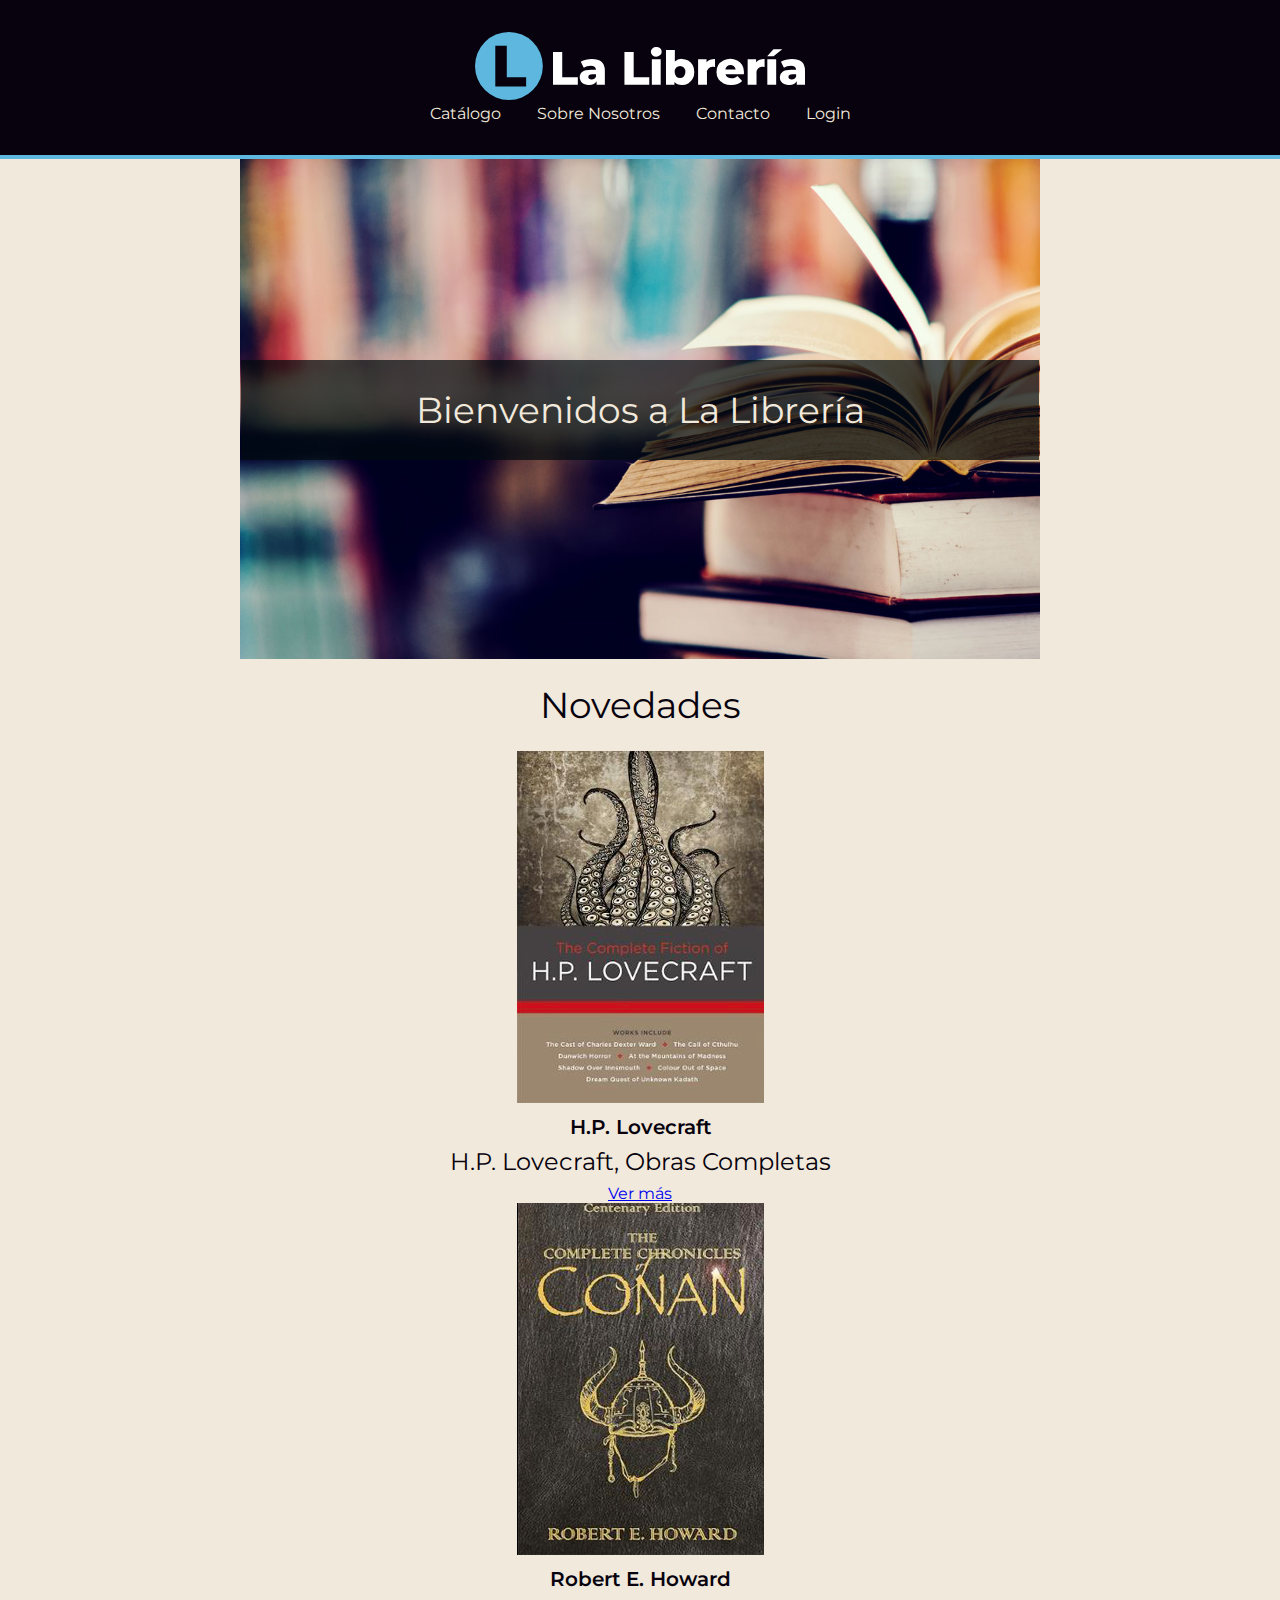
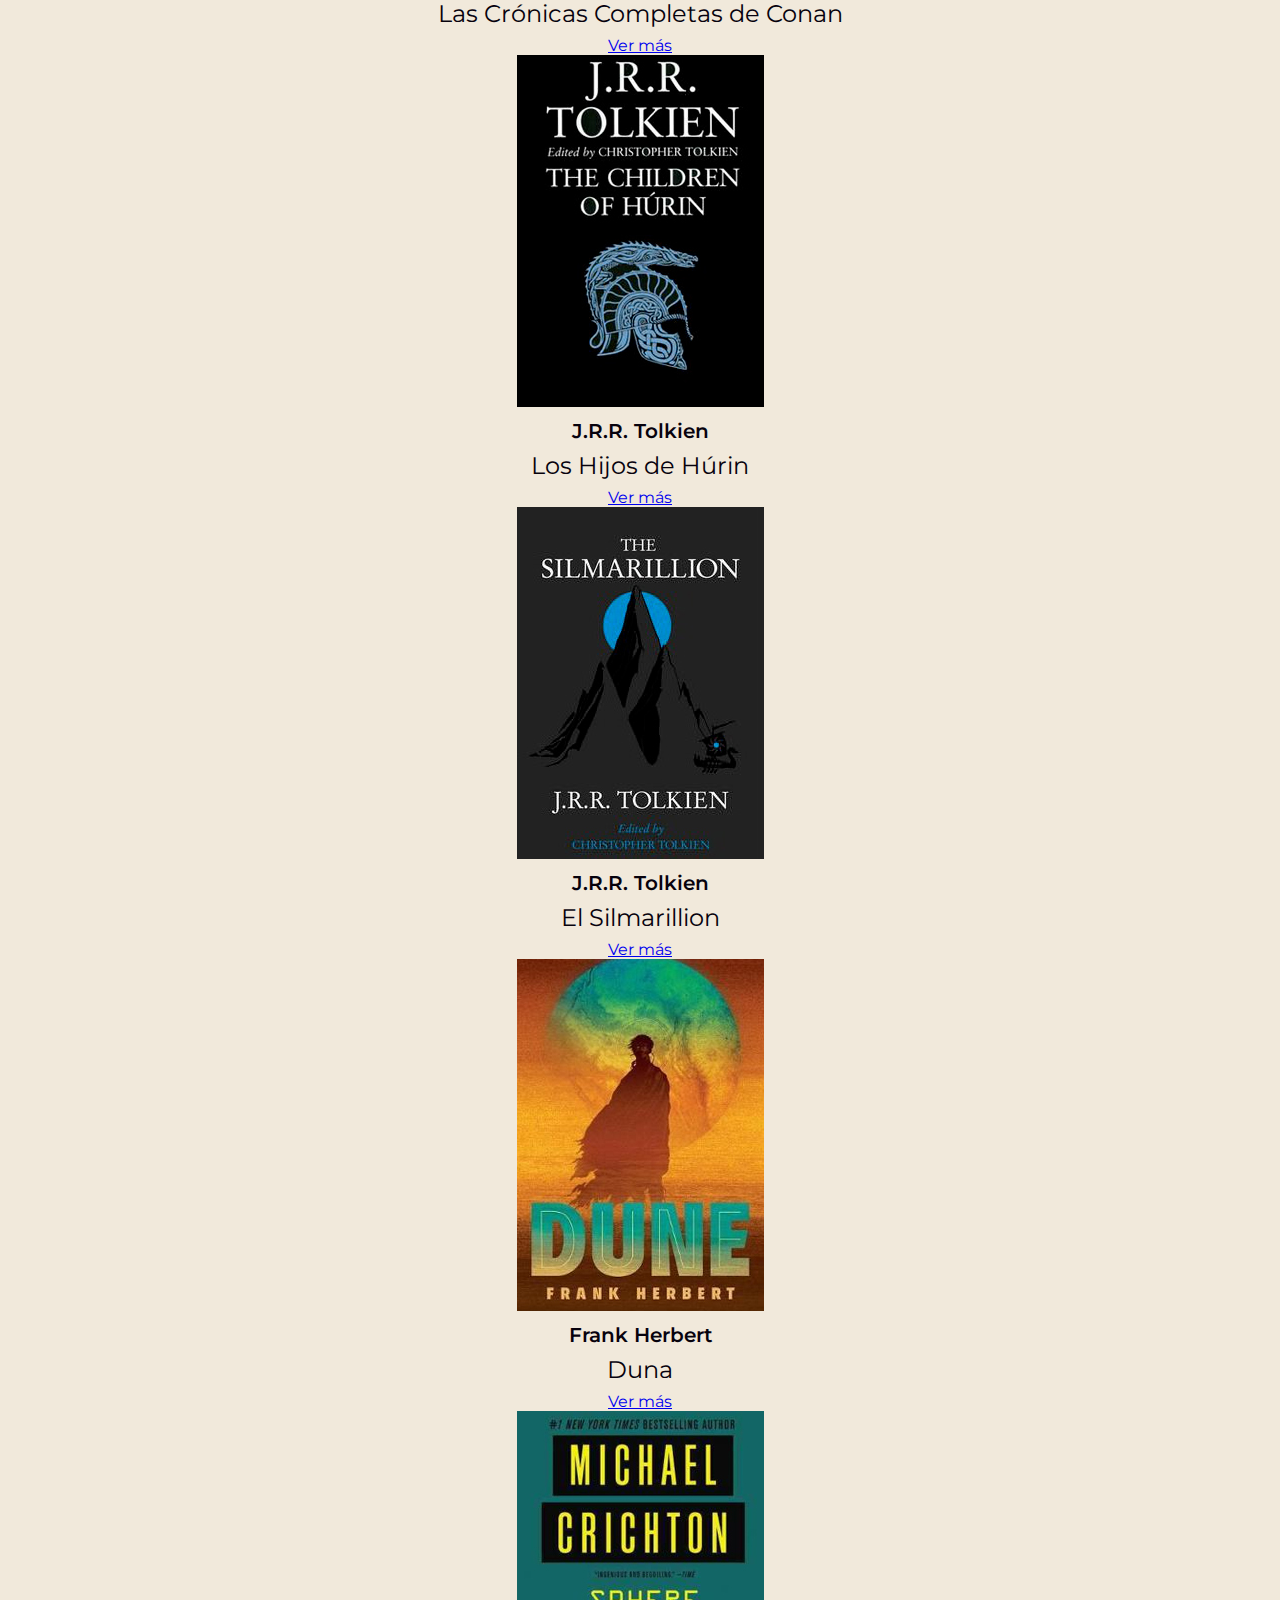
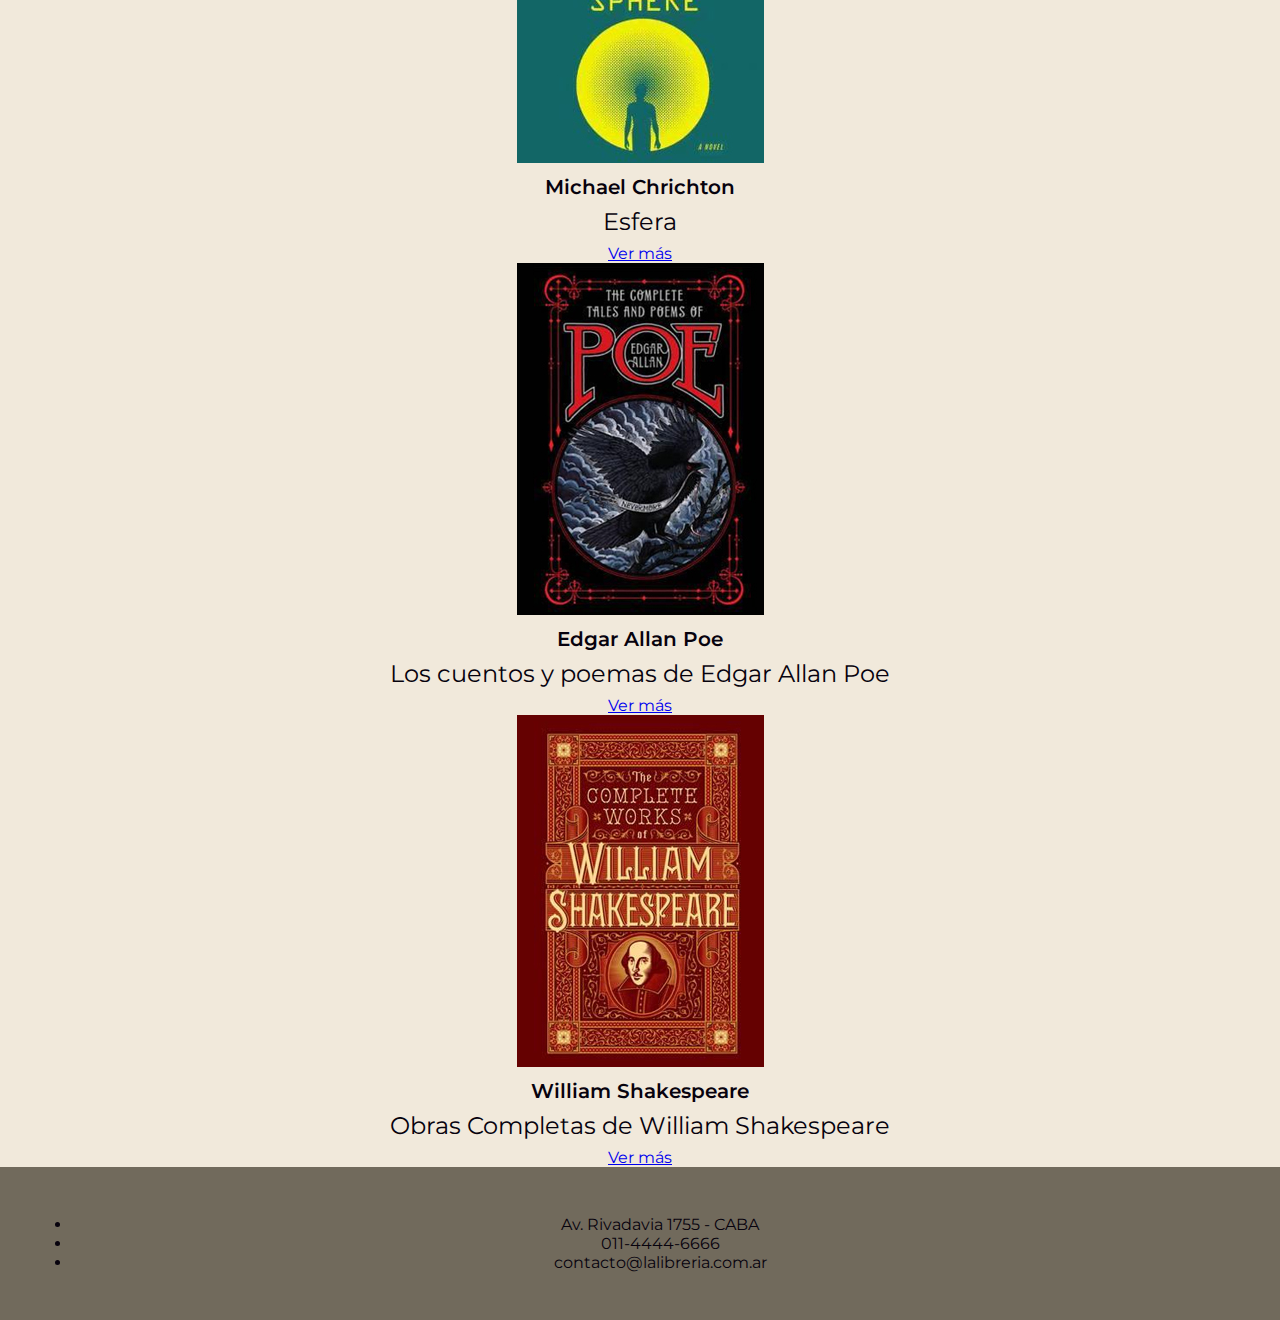
<file: index.html>
<!DOCTYPE html>
<html lang="es">
<head>
    <meta charset="UTF-8">
    <meta http-equiv="X-UA-Compatible" content="IE=edge">
    <meta name="viewport" content="width=device-width, initial-scale=1.0">
    <title>La Librería | Libros Fantásticos</title>
    <link rel="stylesheet" href="css/estilos.css">
</head>
<body>
    <header>
        <img src="img/logo.svg" alt="La Librería | Libros Fantásticos">
        <nav>
            <ul class="lista-header">
                <li class="item-header"><a class="nav" href="catalogo.html">Catálogo</a></li>
                <li class="item-header"><a class="nav" href="sobrenosotros.html">Sobre Nosotros</a></li>
                <li class="item-header"><a class="nav" href="contacto.html">Contacto</a></li>
                <li class="item-header"><a class="nav" href="login.html">Login</a></li>
            </ul>
        </nav>
    </header>

    <main role="main">
        <section id="bienvenida">
            <h1>Bienvenidos a La Librería</h1>
        </section>
        <section id="novedades">
            <h1>Novedades</h1>
            <article>
                <img src="img/01.jpg" alt="H.P. Lovecraft, Obras Completas">
                <h2>H.P. Lovecraft</h2>
                <h3>H.P. Lovecraft, Obras Completas</h3>
                <a href="#">Ver más</a>
            </article>
            <article>
                <img src="img/02.jpg" alt="Las Crónicas Completas de Conan">
                <h2>Robert E. Howard</h2>
                <h3>Las Crónicas Completas de Conan</h3>
                <a href="#">Ver más</a>
            </article>
            <article>
                <img src="img/03.jpg" alt="Los Hijos de Húrin">
                <h2>J.R.R. Tolkien</h2>
                <h3>Los Hijos de Húrin</h3>
                <a href="#">Ver más</a>
            </article>
            <article>
                <img src="img/04.jpg" alt="El Silmarillion">
                <h2>J.R.R. Tolkien</h2>
                <h3>El Silmarillion</h3>
                <a href="#">Ver más</a>
            </article>
            <article>
                <img src="img/05.jpg" alt="Duna">
                <h2>Frank Herbert</h2>
                <h3>Duna</h3>
                <a href="#">Ver más</a>
            </article>
            <article>
                <img src="img/06.jpg" alt="Esfera">
                <h2>Michael Chrichton</h2>
                <h3>Esfera</h3>
                <a href="#">Ver más</a>
            </article>
            <article>
                <img src="img/07.jpg" alt="Los cuentos y poemas de Edgar Allan Poe">
                <h2>Edgar Allan Poe</h2>
                <h3>Los cuentos y poemas de Edgar Allan Poe</h3>
                <a href="#">Ver más</a>
            </article>
            <article>
                <img src="img/08.jpg" alt="Obras Completas de William Shakespeare">
                <h2>William Shakespeare</h2>
                <h3>Obras Completas de William Shakespeare</h3>
                <a href="#">Ver más</a>
            </article>
        </section>
    </main>

    <footer>
        <ul>
            <li>Av. Rivadavia 1755 - CABA</li>
            <li>011-4444-6666</li>
            <li>contacto@lalibreria.com.ar</li>
        </ul>
    </footer>
</body>
</html>
</file>
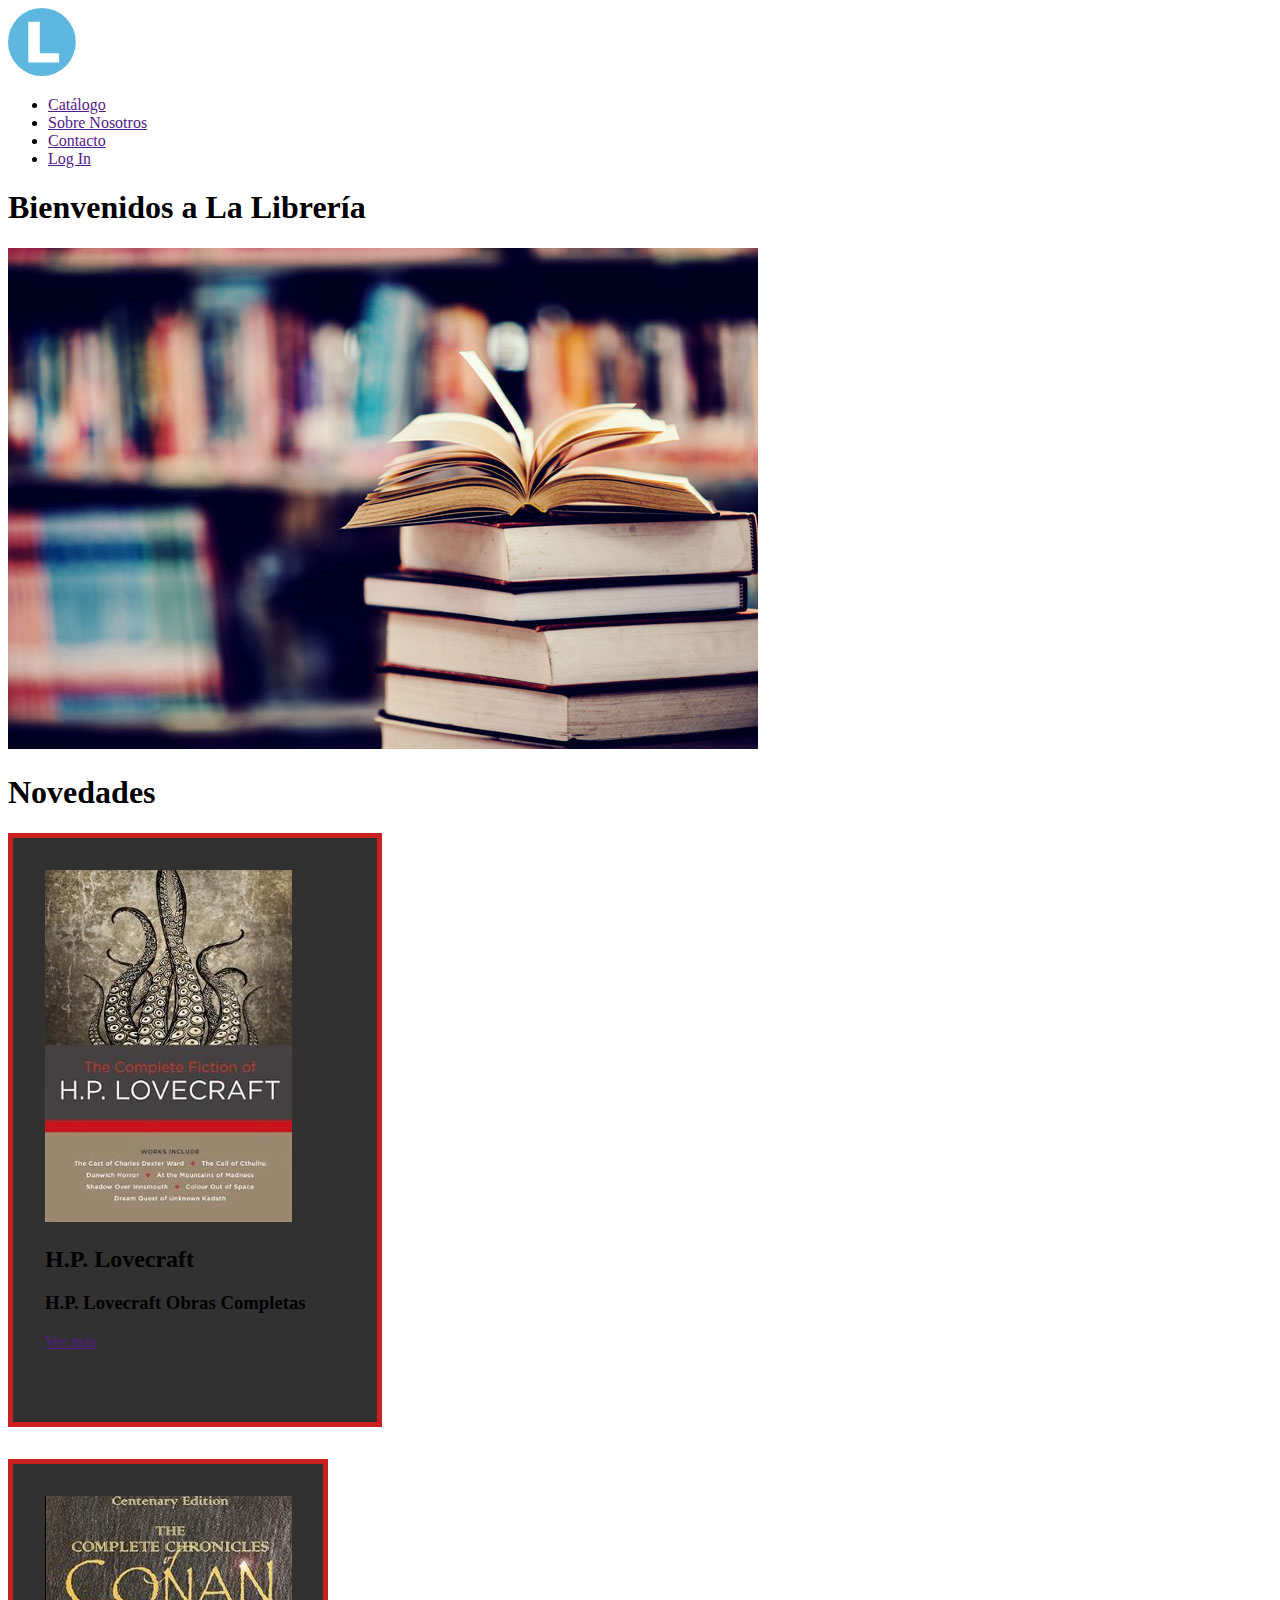
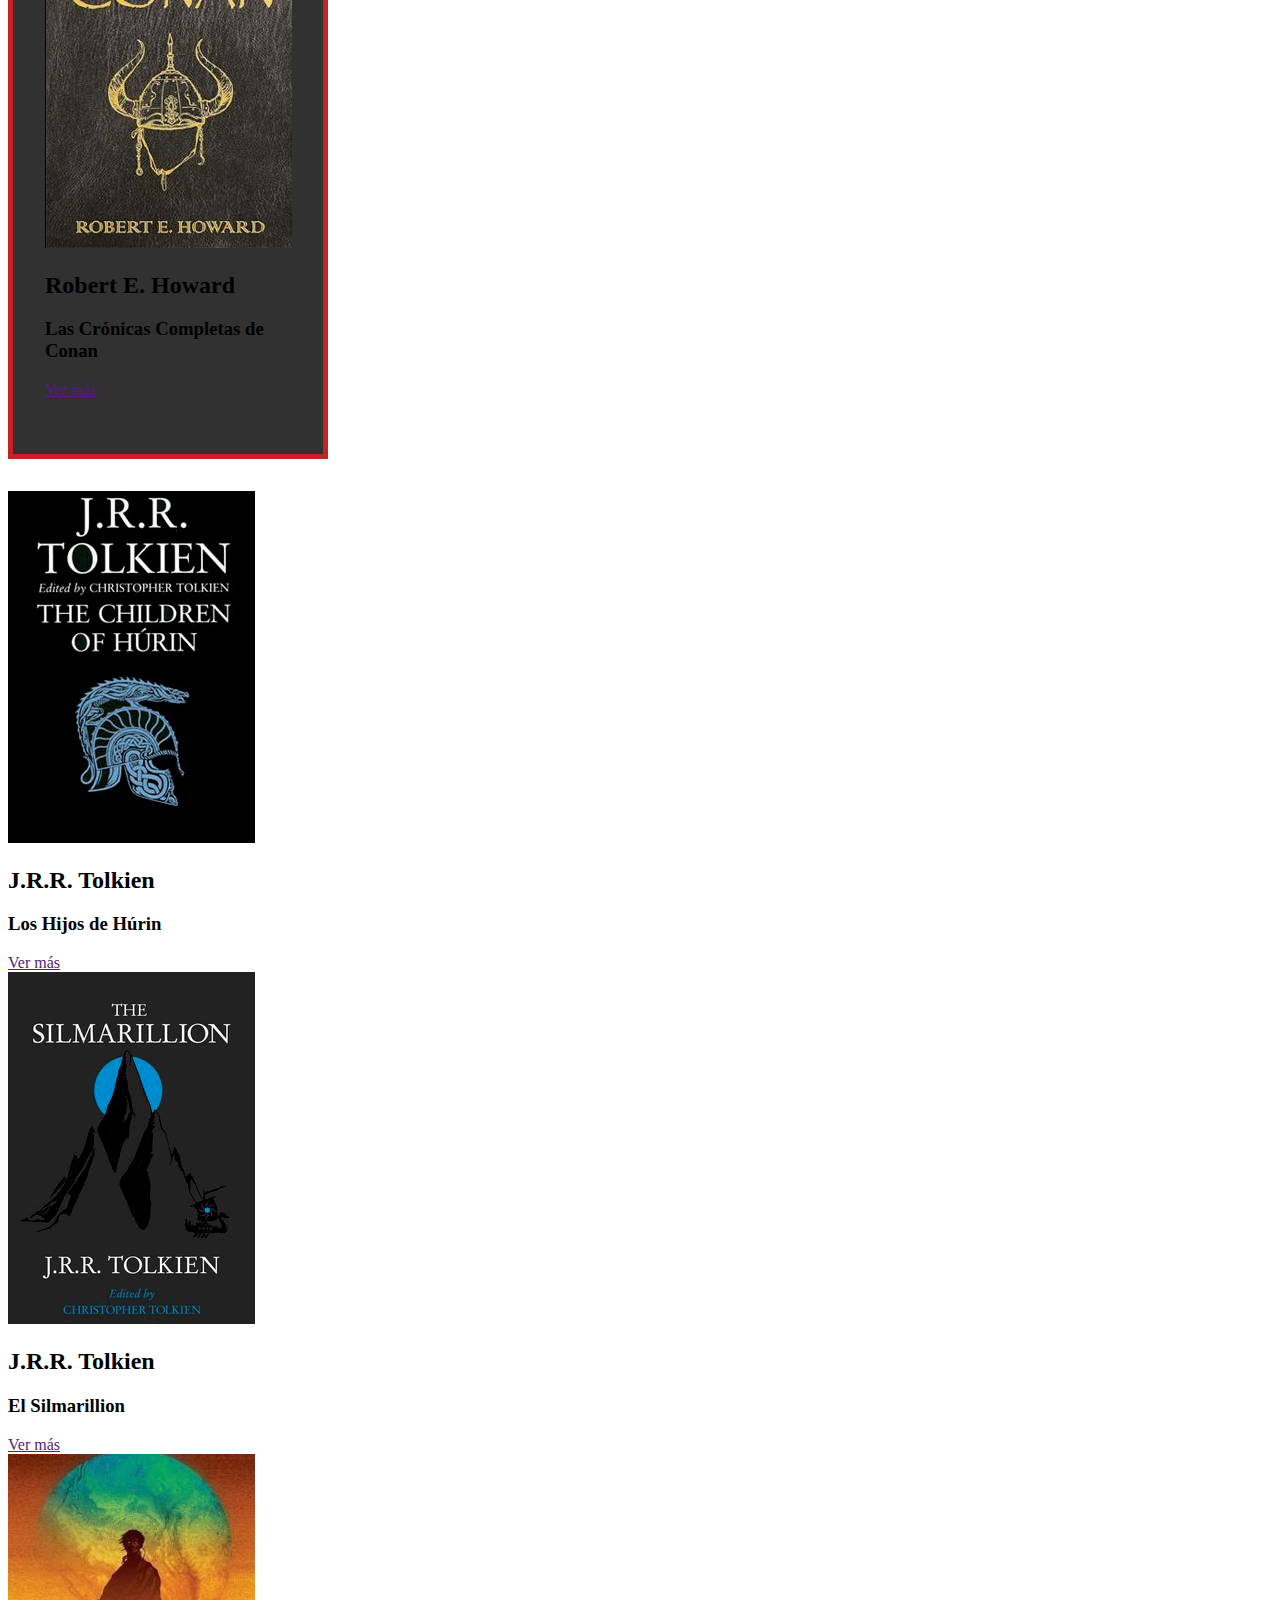
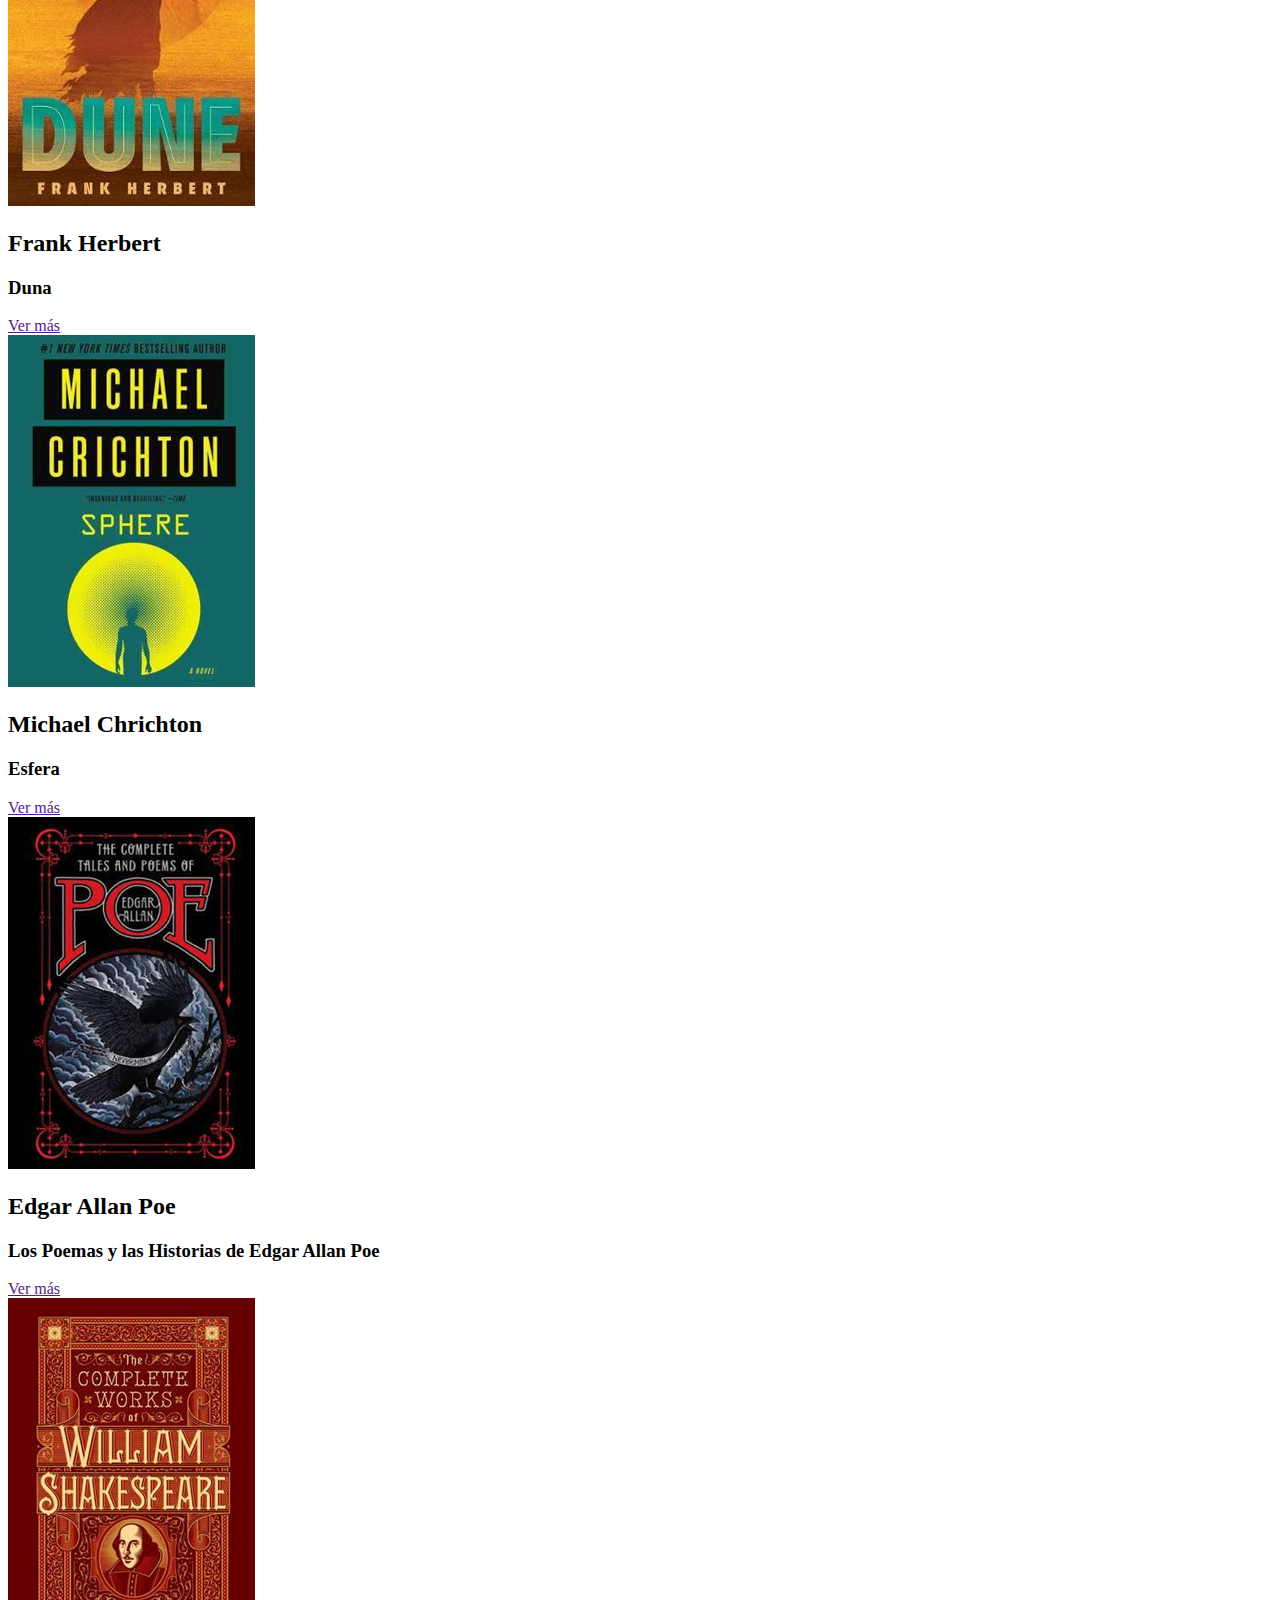
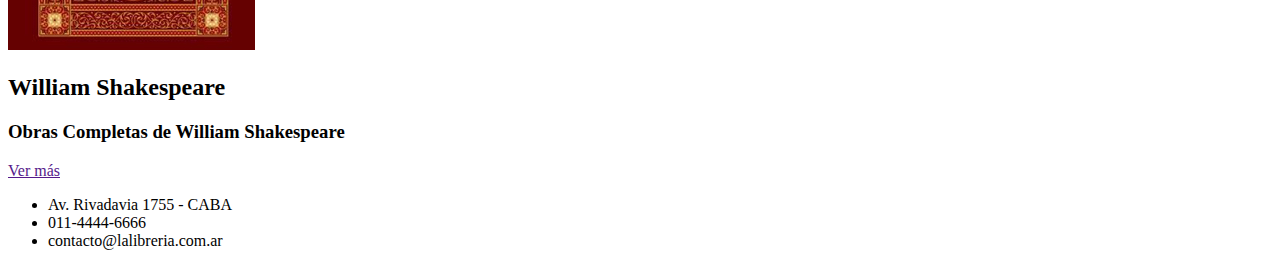
<file: estructura.html>
<!DOCTYPE html>
<html lang="es">
<head>
    <meta charset="UTF-8">
    <meta http-equiv="X-UA-Compatible" content="IE=edge">
    <meta name="viewport" content="width=device-width, initial-scale=1.0">
    <title>Etiquetas para estructurar mi documento</title>
    <link rel="stylesheet" href="css/estructura.css">
</head>
<body>
    <!-- Encabezado del body -->
    <header>
        <img src="img/logo.svg" alt="La Librería Tienda Online">
        <nav>
            <ul>
                <li><a href="">Catálogo</a></li>
                <li><a href="">Sobre Nosotros</a></li>
                <li><a href="">Contacto</a></li>
                <li><a href="">Log In</a></li>
            </ul>
        </nav>
    </header>

    <main role="main">

        <section>
            <h1>Bienvenidos a La Librería</h1>
            <img src="img/bienvenida_sm.jpg" alt="En la imagen se observan libros sobre una mesa.">
        </section>

        <section>
            <h1>Novedades</h1>
            <article class="content-box">
                <img src="img/01.jpg" alt="H.P. Lovecraft Obras Completas">
                <h2>H.P. Lovecraft</h2>
                <h3>H.P. Lovecraft Obras Completas</h3>
                <a href="">Ver más</a>
            </article>
            <article class="border-box">
                <img src="img/02.jpg" alt="Las Crónicas Completas de Conan">
                <h2>Robert E. Howard</h2>
                <h3>Las Crónicas Completas de Conan</h3>
                <a href="">Ver más</a>
            </article>
            <article>
                <img src="img/03.jpg" alt="Los Hijos de Húrin">
                <h2>J.R.R. Tolkien</h2>
                <h3>Los Hijos de Húrin</h3>
                <a href="">Ver más</a>
            </article>
            <article>
                <img src="img/04.jpg" alt="El Silmarillion">
                <h2>J.R.R. Tolkien</h2>
                <h3>El Silmarillion</h3>
                <a href="">Ver más</a>
            </article>
            <article>
                <img src="img/05.jpg" alt="Duna">
                <h2>Frank Herbert</h2>
                <h3>Duna</h3>
                <a href="">Ver más</a>
            </article>
            <article>
                <img src="img/06.jpg" alt="Esfera">
                <h2>Michael Chrichton</h2>
                <h3>Esfera</h3>
                <a href="">Ver más</a>
            </article>
            <article>
                <img src="img/07.jpg" alt="Los Poemas y las Historias de Edgar Allan Poe">
                <h2>Edgar Allan Poe</h2>
                <h3>Los Poemas y las Historias de Edgar Allan Poe</h3>
                <a href="">Ver más</a>
            </article>
            <article>
                <img src="img/08.jpg" alt="Obras Completas de William Shakespeare">
                <h2>William Shakespeare</h2>
                <h3>Obras Completas de William Shakespeare</h3>
                <a href="">Ver más</a>
            </article>
        </section>
    </main>
    
    <footer>
        <ul>
            <li>Av. Rivadavia 1755 - CABA</li>
            <li>011-4444-6666</li>
            <li>contacto@lalibreria.com.ar</li>
        </ul>
    </footer>
</body>
</html>
</file>
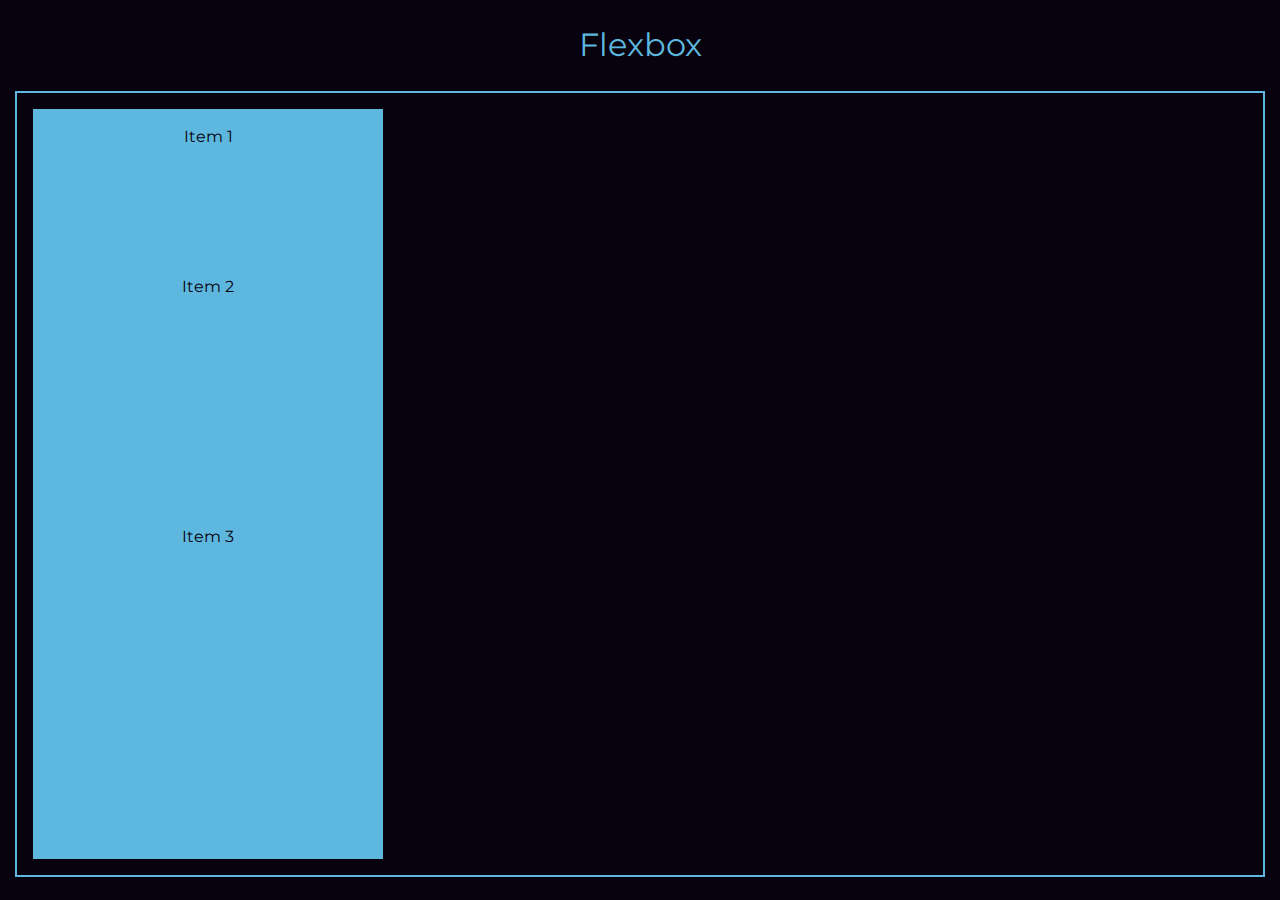
<file: flex.html>
<!DOCTYPE html>
<html lang="es">
<head>
    <meta charset="UTF-8">
    <meta http-equiv="X-UA-Compatible" content="IE=edge">
    <meta name="viewport" content="width=device-width, initial-scale=1.0">
    <title>Flexbox</title>
    <link rel="stylesheet" href="css/flexbox.css">
</head>
<body>
    <h1>Flexbox</h1>
    <div class="contenedor">
        <div class="item item-1">Item 1</div>
        <div class="item item-2">Item 2</div>
        <div class="item item-3">Item 3</div>
    </div>
</body>
</html>
</file>
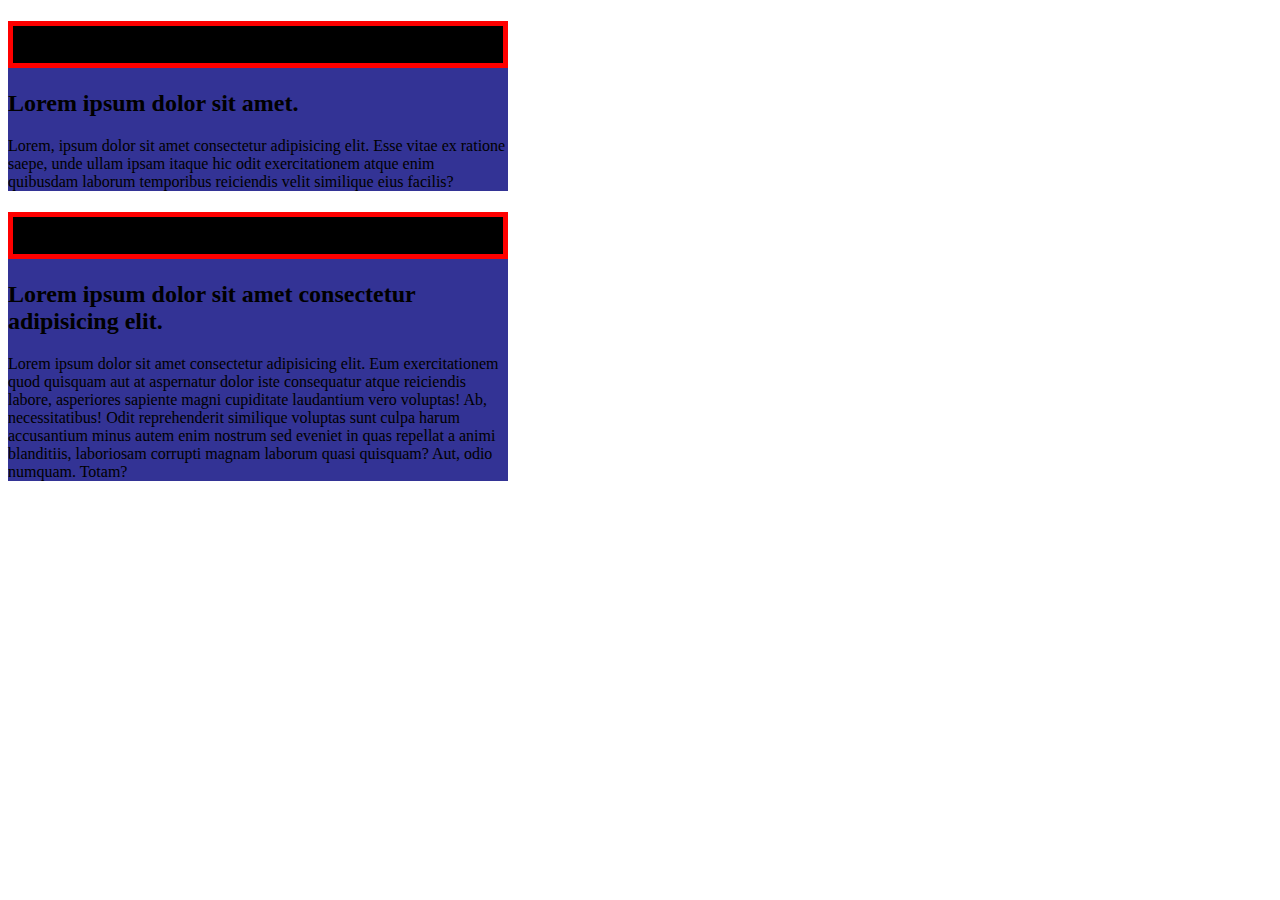
<file: variables.html>
<!DOCTYPE html>
<html lang="es">
<head>
    <meta charset="UTF-8">
    <meta http-equiv="X-UA-Compatible" content="IE=edge">
    <meta name="viewport" content="width=device-width, initial-scale=1.0">
    <title>Variables</title>
    <link rel="stylesheet" href="css/variables.css">
</head>
<body>
    <section id="bienvenida">
        <h1>Bienvenida</h1>
        <h2>Lorem ipsum dolor sit amet.</h2>
        <p>Lorem, ipsum dolor sit amet consectetur adipisicing elit. Esse vitae ex ratione saepe, unde ullam ipsam itaque hic odit exercitationem atque enim quibusdam laborum temporibus reiciendis velit similique eius facilis?</p>
    </section>
    <section id="novedades">
        <h1>Novedades</h1>
        <h2>Lorem ipsum dolor sit amet consectetur adipisicing elit.</h2>
        <p>Lorem ipsum dolor sit amet consectetur adipisicing elit. Eum exercitationem quod quisquam aut at aspernatur dolor iste consequatur atque reiciendis labore, asperiores sapiente magni cupiditate laudantium vero voluptas! Ab, necessitatibus!
        Odit reprehenderit similique voluptas sunt culpa harum accusantium minus autem enim nostrum sed eveniet in quas repellat a animi blanditiis, laboriosam corrupti magnam laborum quasi quisquam? Aut, odio numquam. Totam?</p>
    </section>
</body>
</html>
</file>
<file: css/estilos.css>
@import url('https://fonts.googleapis.com/css2?family=Montserrat:ital,wght@0,100;0,200;0,300;0,400;0,500;0,600;0,700;0,800;0,900;1,100;1,200;1,300;1,400;1,500;1,600;1,700;1,800;1,900&display=swap');

/* Selector universal */
* {
    box-sizing: border-box;
}

/* Variables */
body {
    --color-negro: #07020D;
    --color-fondo: #F1E9DB;
    --color-acento: #5DB7DE;
    --color-marron-100: #A39B8B;
    --color-marron-200: #716A5C;

    --tipografia: 'Montserrat', sans-serif;
}

/* ---- Estilos generales ---- */
body {
    background-color: var(--color-fondo);
    margin: 0;
    font-family: var(--tipografia);
    text-align: center;
    color: var(--color-negro);
}

h1 {
    font-weight: 400;
    font-size: 36px;
}

h2 {
    margin: 8px 0;
    font-weight: 600;
    font-size: 20px;
}

h3 {
    margin: 8px 0;
    font-weight: 400;
    font-size: 24px;
}


/* ---- Header y Barra de Navegación ---- */
header {
    background-color: var(--color-negro);
    border-bottom: 4px solid var(--color-acento); /* Grosor Estilo Color */
    padding: 32px;
}

.lista-header {
    list-style: none;
    padding: 0;
    margin: 0;
}

.item-header {
    display: inline;
}

/* Links de la barra de navegación */
/* Reposo */
a.nav:link {
    text-decoration: none;
    color: var(--color-fondo);
    margin: 0 16px;
}

/* Visitado */
a.nav:visited {
    color: var(--color-fondo);
}

/* Hover */
a.nav:hover {
    color: var(--color-acento);
}

/* Active */
a.nav:active {
    color: var(--color-acento);
}


/* ---- Sección Bienvenida ---- */
#bienvenida {
    width: 800px;
    height: 500px;
    margin: 0 auto;
    padding: 1px;
    background-image: url('../img/bienvenida.jpg');
    background-repeat: no-repeat;
    background-size: cover;
    background-attachment: fixed;
}

#bienvenida h1 {
    background-color: #010b0fb7;
    color: var(--color-fondo);
    margin-top: 200px;
    padding: 28px;
}

/* ---- Sección Novedades ---- */
#novedades {
    
}

/* ---- Footer ---- */
footer {
    background-color: #716A5C;
    padding: 32px;
}
</file>
<file: css/estructura.css>
.content-box {
    width: 300px;
    height: 520px;
    background-color: rgb(49, 49, 49);
    padding: 32px;
    border: 5px solid rgb(201, 33, 33);
    box-sizing: content-box;
    margin-bottom: 32px;
}

.border-box {
    width: 320px;
    height: 600px;
    background-color: rgb(49, 49, 49);
    padding: 32px;
    border: 5px solid rgb(201, 33, 33);
    box-sizing: border-box;
    margin-bottom: 32px;
}
</file>
<file: css/flexbox.css>
@import url('https://fonts.googleapis.com/css2?family=Montserrat:ital,wght@0,100;0,200;0,300;0,400;0,500;0,600;0,700;0,800;0,900;1,100;1,200;1,300;1,400;1,500;1,600;1,700;1,800;1,900&display=swap');

html {
    --color-negro: #07020D;
    --color-base: #F1E9DB;
    --color-acento: #5DB7DE;
    --color-marron-100: #A39B8B;
    --color-marron-200: #716A5C;
}

/* Estilos globales */
* {
    box-sizing: border-box;
    text-decoration: none;
    font-family: 'Montserrat', sans-serif;
}

body {
    color: var(--color-base);
    background-color: var(--color-negro);
    margin: 0;
    line-height: 1.5;
}

h1 {
    font-size: 32px;
    font-weight: 400;
    color: var(--color-acento);
    text-align: center;
}

/*------------ Flexbox ------------*/
.contenedor {
    border: 2px solid var(--color-acento);
    padding: 16px;
    width: 1250px;
    margin: 0 auto;
}

.item {
    width: 350px;
    padding: 16px;

    background-color: var(--color-acento);

    font-size: 16px;
    font-weight: 400;
    color: var(--color-negro);
    text-align: center;
}

.item-1 {
    height: 150px;
}

.item-2 {
    height: 250px;
}

.item-3 {
    height: 350px;
}
</file>
<file: css/variables.css>
/* variables */
/* 
    selector {
        --nombre-de-la-variable: valor;
    }

*/

body {
    --color-fondo: black; 
    /* variable para ser usada sólo dentro de #bienvenida */
    --color-principal:rgb(51, 51, 149);
    --color-secundario: rgb(84, 180, 20);
    --color-acento:green;

    --ancho-contenedor: 500px;

    --borde-principal: 5px solid red;
}

h1 {
    background-color: var(--color-fondo);
    border: var(--borde-principal);
}

section {
    background-color: var(--color-principal);
    width: var(--ancho-contenedor);
}
</file>
